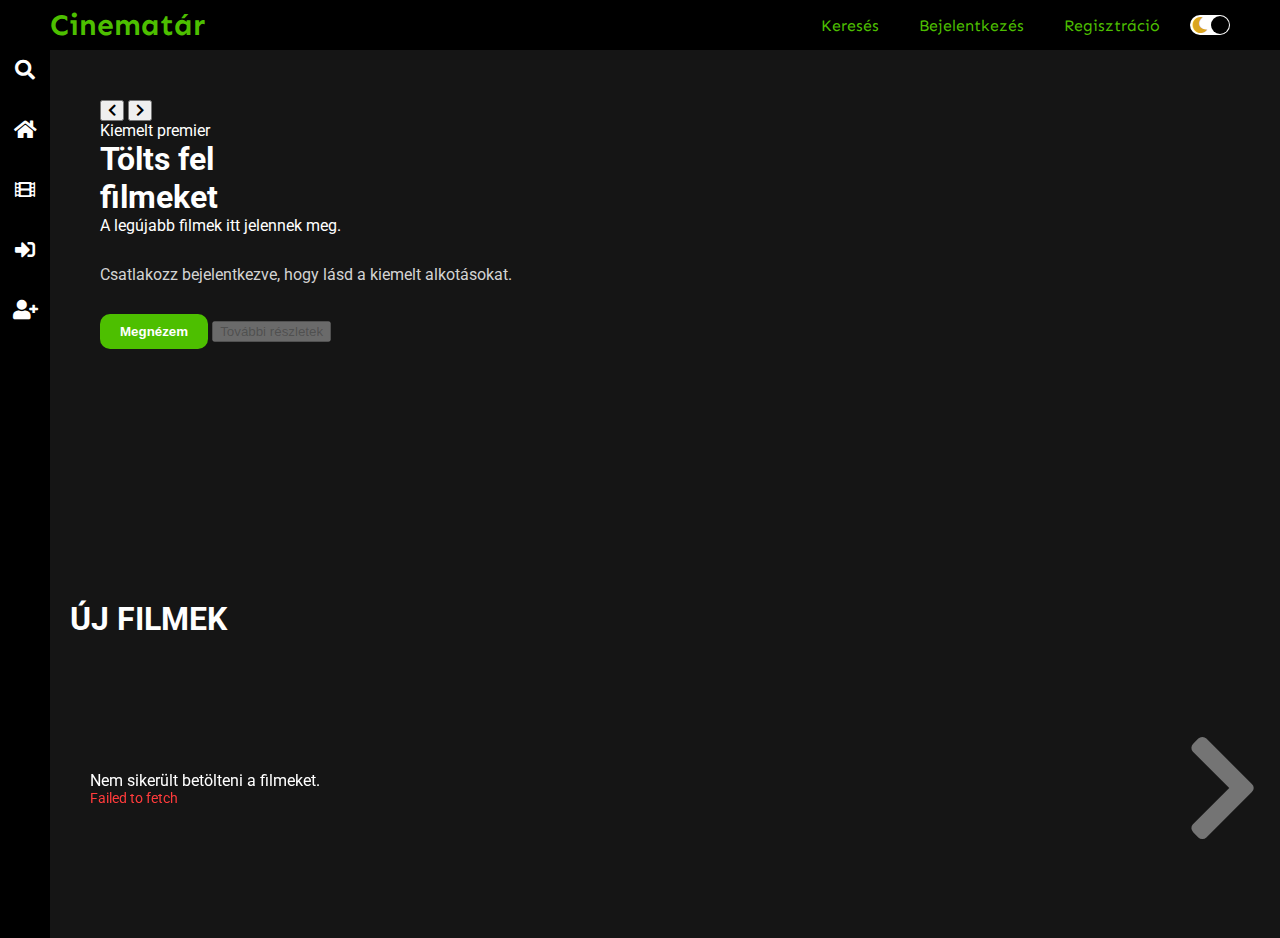
<file: frontend/index.html>
<!doctype html>
<html lang="hu">

<head>
    <meta charset="UTF-8">
    <meta http-equiv="X-UA-Compatible" content="IE=edge">
    <meta name="viewport" content="width=device-width, initial-scale=1.0">
    <link rel="stylesheet" href="style.css">
    <link
        href="https://fonts.googleapis.com/css2?family=Roboto:wght@100;300;400;500;700;900&family=Sen:wght@400;700;800&display=swap"
        rel="stylesheet">
    <link rel="stylesheet" href="https://cdnjs.cloudflare.com/ajax/libs/font-awesome/5.15.2/css/all.min.css">
    <title>Cinematár</title>
</head>

<body>

    <div class="navbar">
        <div class="navbar-container">
            <div class="logo-container">
                <a href="index.html" class="logo-link">
                    <h1 class="logo">Cinematár</h1>
                </a>
            </div>
            
            <div class="menu-container">
                <ul class="menu-list">
                    <!-- Dinamikusan töltődik az app.js-ből -->
                </ul>
            </div>

            <div class="profile-container">
                <a href="profil.html" style="display: none;">
                    <img class="profile-picture" src="img/profil.jpg" alt="Profil">
                </a>
                
                <div class="toggle">
                    <i class="fas fa-moon toggle-icon"></i>
                    <i class="fas fa-sun toggle-icon"></i>
                    <div class="toggle-ball"></div>
                </div>
            </div>
        </div>
    </div>
    <div class="sidebar">
        <!-- Dinamikusan töltődik az app.js-ből -->
    </div>
    
    <div class="container">
        <div class="content-container home-content">
            <div class="featured-content" id="featured-content">
                <div class="featured-overlay"></div>
                <div class="featured-latest" id="featured-latest" aria-live="polite"></div>
                <button class="featured-nav featured-prev" id="featured-prev" aria-label="Előző film">
                    <i class="fas fa-chevron-left"></i>
                </button>
                <button class="featured-nav featured-next" id="featured-next" aria-label="Következő film">
                    <i class="fas fa-chevron-right"></i>
                </button>
                <div class="featured-details">
                    <p class="featured-tag" id="featured-tag">Kiemelt premier</p>
                    <h1 class="featured-title" id="featured-title">Tölts fel filmeket</h1>
                    <div class="featured-meta-row">
                        <span class="featured-meta" id="featured-meta">A legújabb filmek itt jelennek meg.</span>
                        <span class="featured-counter" id="featured-index"></span>
                    </div>
                    <p class="featured-desc" id="featured-desc">Csatlakozz bejelentkezve, hogy lásd a kiemelt alkotásokat.</p>
                    <div class="featured-actions">
                        <button class="featured-button" id="featured-watch-btn" disabled>Megnézem</button>
                        <button class="featured-secondary-button" id="featured-more-btn" disabled>További részletek</button>
                    </div>
                </div>
            </div>
            
            <div class="movie-list-container">
                <h1 class="movie-list-title">ÚJ FILMEK</h1>
                <div class="movie-list-wrapper">
                    <div class="movie-list">
                        <div class="movie-list-item">
                            <img class="movie-list-item-img" src="img/1.jpeg" alt="">
                            <span class="movie-list-item-title">Her</span>
                            <p class="movie-list-item-desc">Leírás</p>
                            <a href="https://www.netflix.com/" target="_blank"><button class="movie-list-item-button">Megnézem</button></a>
                        </div>
                        <div class="movie-list-item">
                            <img class="movie-list-item-img" src="img/2.jpeg" alt="">
                            <span class="movie-list-item-title">Star Wars</span>
                            <p class="movie-list-item-desc">Leírás</p>
                            <a href="https://www.netflix.com/" target="_blank"><button class="movie-list-item-button">Megnézem</button></a>
                        </div>
                        <div class="movie-list-item">
                            <img class="movie-list-item-img" src="img/3.jpg" alt="">
                            <span class="movie-list-item-title">Storm</span>
                            <p class="movie-list-item-desc">Leírás</p>
                            <a href="https://www.netflix.com/" target="_blank"><button class="movie-list-item-button">Megnézem</button></a>
                        </div>
                        <div class="movie-list-item">
                            <img class="movie-list-item-img" src="img/4.jpg" alt="">
                            <span class="movie-list-item-title">1917</span>
                            <p class="movie-list-item-desc">Leírás</p>
                            <a href="https://www.netflix.com/" target="_blank"><button class="movie-list-item-button">Megnézem</button></a>
                        </div>
                        <div class="movie-list-item">
                            <img class="movie-list-item-img" src="img/5.jpg" alt="">
                            <span class="movie-list-item-title">Avengers</span>
                            <p class="movie-list-item-desc">Leírás</p>
                            <a href="https://www.netflix.com/" target="_blank"><button class="movie-list-item-button">Megnézem</button></a>
                        </div>
                        <div class="movie-list-item">
                            <img class="movie-list-item-img" src="img/6.jpg" alt="">
                            <span class="movie-list-item-title">Her</span>
                            <p class="movie-list-item-desc">Leírás</p>
                            <a href="https://www.netflix.com/" target="_blank"><button class="movie-list-item-button">Megnézem</button></a>
                        </div>
                        <div class="movie-list-item">
                            <img class="movie-list-item-img" src="img/7.jpg" alt="">
                            <span class="movie-list-item-title">Film 7</span>
                            <p class="movie-list-item-desc">Leírás</p>
                            <a href="https://www.netflix.com/" target="_blank"><button class="movie-list-item-button">Megnézem</button></a>
                        </div>
                    </div>
                    <i class="fas fa-chevron-right arrow"></i>
                </div>
            </div>
        </div>
    </div>
    
    <script src="config.js"></script>
    <script src="app.js"></script>
    <script src="films.js"></script>
</body>
</html>
</file>
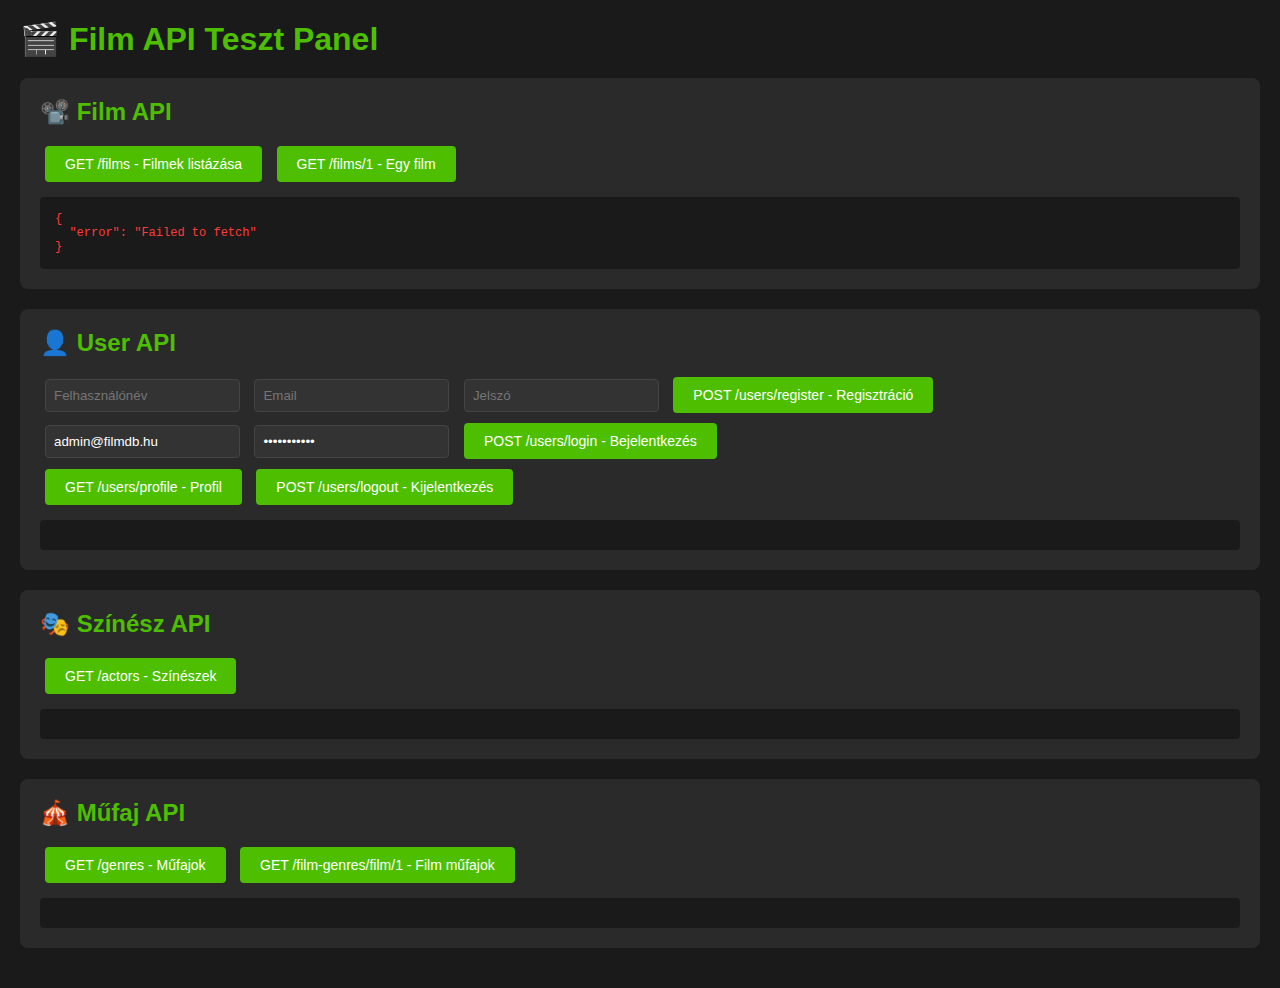
<file: test-api.html>
<!DOCTYPE html>
<html lang="hu">
<head>
    <meta charset="UTF-8">
    <meta name="viewport" content="width=device-width, initial-scale=1.0">
    <title>API Teszt</title>
    <style>
        * { margin: 0; padding: 0; box-sizing: border-box; }
        body { 
            font-family: Arial, sans-serif; 
            padding: 20px;
            background: #1a1a1a;
            color: #fff;
        }
        h1 { 
            margin-bottom: 20px; 
            color: #4dbf00;
        }
        .test-section {
            background: #2a2a2a;
            padding: 20px;
            margin-bottom: 20px;
            border-radius: 8px;
        }
        .test-section h2 {
            color: #4dbf00;
            margin-bottom: 15px;
        }
        button {
            background: #4dbf00;
            color: #fff;
            border: none;
            padding: 10px 20px;
            margin: 5px;
            cursor: pointer;
            border-radius: 4px;
            font-size: 14px;
        }
        button:hover {
            background: #3d9600;
        }
        .result {
            background: #1a1a1a;
            padding: 15px;
            margin-top: 10px;
            border-radius: 4px;
            white-space: pre-wrap;
            font-family: monospace;
            font-size: 12px;
            max-height: 400px;
            overflow-y: auto;
        }
        .success { color: #4dbf00; }
        .error { color: #ff3b3b; }
        input {
            padding: 8px;
            margin: 5px;
            border: 1px solid #444;
            background: #333;
            color: #fff;
            border-radius: 4px;
        }
    </style>
</head>
<body>
    <h1>🎬 Film API Teszt Panel</h1>

    <!-- Film API -->
    <div class="test-section">
        <h2>📽️ Film API</h2>
        <button onclick="testGetFilms()">GET /films - Filmek listázása</button>
        <button onclick="testGetFilm(1)">GET /films/1 - Egy film</button>
        <div id="film-result" class="result"></div>
    </div>

    <!-- User API -->
    <div class="test-section">
        <h2>👤 User API</h2>
        <div>
            <input type="text" id="reg-username" placeholder="Felhasználónév">
            <input type="email" id="reg-email" placeholder="Email">
            <input type="password" id="reg-password" placeholder="Jelszó">
            <button onclick="testRegister()">POST /users/register - Regisztráció</button>
        </div>
        <div>
            <input type="email" id="login-email" placeholder="Email" value="admin@filmdb.hu">
            <input type="password" id="login-password" placeholder="Jelszó" value="password123">
            <button onclick="testLogin()">POST /users/login - Bejelentkezés</button>
        </div>
        <button onclick="testGetProfile()">GET /users/profile - Profil</button>
        <button onclick="testLogout()">POST /users/logout - Kijelentkezés</button>
        <div id="user-result" class="result"></div>
    </div>

    <!-- Színész API -->
    <div class="test-section">
        <h2>🎭 Színész API</h2>
        <button onclick="testGetActors()">GET /actors - Színészek</button>
        <div id="actor-result" class="result"></div>
    </div>

    <!-- Műfaj API -->
    <div class="test-section">
        <h2>🎪 Műfaj API</h2>
        <button onclick="testGetGenres()">GET /genres - Műfajok</button>
        <button onclick="testGetFilmGenres(1)">GET /film-genres/film/1 - Film műfajok</button>
        <div id="genre-result" class="result"></div>
    </div>

    <script>
        const API_BASE = 'http://localhost/php/PHP%20projekt/Szerveroldali-programozas-projekt/public';

        function display(elementId, data, isError = false) {
            const element = document.getElementById(elementId);
            const className = isError ? 'error' : 'success';
            element.innerHTML = `<span class="${className}">${JSON.stringify(data, null, 2)}</span>`;
        }

        async function testGetFilms() {
            try {
                const response = await fetch(`${API_BASE}/films`);
                const data = await response.json();
                display('film-result', data);
            } catch (error) {
                display('film-result', { error: error.message }, true);
            }
        }

        async function testGetFilm(id) {
            try {
                const response = await fetch(`${API_BASE}/films/${id}`);
                const data = await response.json();
                display('film-result', data);
            } catch (error) {
                display('film-result', { error: error.message }, true);
            }
        }

        async function testRegister() {
            const username = document.getElementById('reg-username').value;
            const email = document.getElementById('reg-email').value;
            const password = document.getElementById('reg-password').value;

            try {
                const response = await fetch(`${API_BASE}/users/register`, {
                    method: 'POST',
                    headers: { 'Content-Type': 'application/json' },
                    credentials: 'include',
                    body: JSON.stringify({
                        felhasznalonev: username,
                        email: email,
                        jelszo: password
                    })
                });
                const data = await response.json();
                display('user-result', data, !response.ok);
            } catch (error) {
                display('user-result', { error: error.message }, true);
            }
        }

        async function testLogin() {
            const email = document.getElementById('login-email').value;
            const password = document.getElementById('login-password').value;

            try {
                const response = await fetch(`${API_BASE}/users/login`, {
                    method: 'POST',
                    headers: { 'Content-Type': 'application/json' },
                    credentials: 'include',
                    body: JSON.stringify({
                        email: email,
                        jelszo: password
                    })
                });
                const data = await response.json();
                display('user-result', data, !response.ok);
            } catch (error) {
                display('user-result', { error: error.message }, true);
            }
        }

        async function testGetProfile() {
            try {
                const response = await fetch(`${API_BASE}/users/profile`, {
                    credentials: 'include'
                });
                const data = await response.json();
                display('user-result', data, !response.ok);
            } catch (error) {
                display('user-result', { error: error.message }, true);
            }
        }

        async function testLogout() {
            try {
                const response = await fetch(`${API_BASE}/users/logout`, {
                    method: 'POST',
                    credentials: 'include'
                });
                const data = await response.json();
                display('user-result', data, !response.ok);
            } catch (error) {
                display('user-result', { error: error.message }, true);
            }
        }

        async function testGetActors() {
            try {
                const response = await fetch(`${API_BASE}/actors`);
                const data = await response.json();
                display('actor-result', data);
            } catch (error) {
                display('actor-result', { error: error.message }, true);
            }
        }

        async function testGetGenres() {
            try {
                const response = await fetch(`${API_BASE}/genres`);
                const data = await response.json();
                display('genre-result', data);
            } catch (error) {
                display('genre-result', { error: error.message }, true);
            }
        }

        async function testGetFilmGenres(filmId) {
            try {
                const response = await fetch(`${API_BASE}/film-genres/film/${filmId}`);
                const data = await response.json();
                display('genre-result', data);
            } catch (error) {
                display('genre-result', { error: error.message }, true);
            }
        }

        // Auto-teszt filmek betöltése
        window.onload = () => {
            testGetFilms();
        };
    </script>
</body>
</html>
</file>
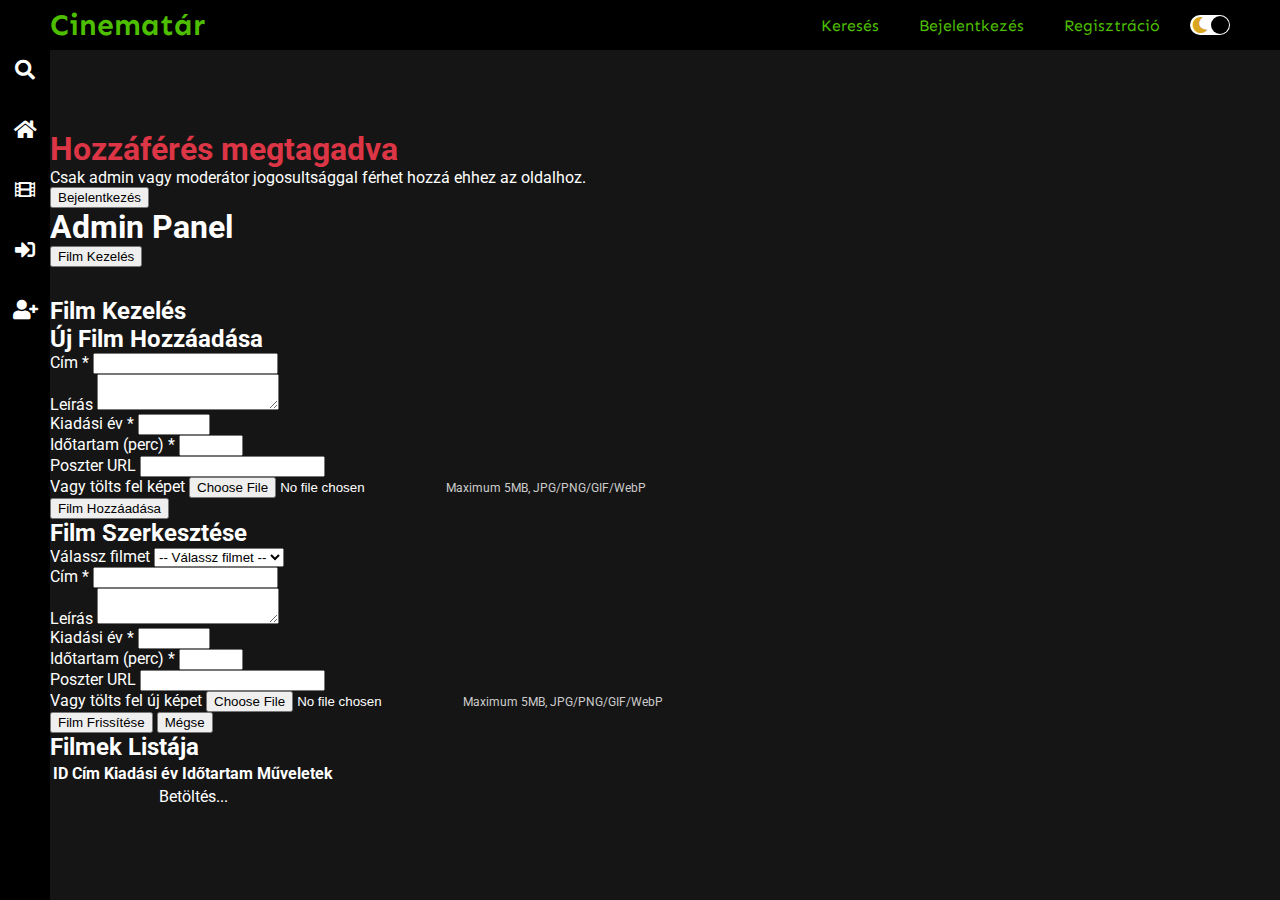
<file: frontend/admin.html>
<!doctype html>
<html lang="hu">

<head>
    <meta charset="utf-8">
    <title>Cinematár - Admin</title>
    <link href="https://fonts.googleapis.com/css2?family=Roboto:wght@100;300;400;500;700;900&family=Sen:wght@400;700;800&display=swap" rel="stylesheet">
    <link rel="stylesheet" href="https://cdnjs.cloudflare.com/ajax/libs/font-awesome/5.15.2/css/all.min.css">
    <link rel="stylesheet" href="style.css">
</head>

<body>
    <div class="navbar">
        <div class="navbar-container">
            <div class="logo-container">
                <a href="index.html" class="logo-link">
                    <h1 class="logo">Cinematár</h1>
                </a>
            </div>
            
            <div class="menu-container">
                <ul class="menu-list">
                    <!-- Dinamikusan töltődik az app.js-ből -->
                </ul>
            </div>
            
            <div class="profile-container">
                <a href="profil.html" style="display: none;">
                    <img class="profile-picture" src="img/profil.jpg" alt="Profil">
                </a>
                <div class="toggle">
                    <i class="fas fa-moon toggle-icon"></i>
                    <i class="fas fa-sun toggle-icon"></i>
                    <div class="toggle-ball"></div>
                </div>
            </div>
        </div>
    </div>

    <div class="container">
        <div class="sidebar">
            <!-- Dinamikusan töltődik az app.js-ből -->
        </div>
        <div class="content-container" style="padding-top: 80px;">
            
            <!-- Hozzáférés megtagadva üzenet -->
            <div id="access-denied" class="access-denied hidden">
                <h1 style="color: #dc3545;">Hozzáférés megtagadva</h1>
                <p>Csak admin vagy moderátor jogosultsággal férhet hozzá ehhez az oldalhoz.</p>
                <a href="bejelentkezes.html"><button class="btn btn-primary">Bejelentkezés</button></a>
            </div>

            <!-- Admin tartalom -->
            <div id="admin-content" class="admin-container hidden">
                <h1 style="color: var(--primary);">Admin Panel</h1>
                
                <!-- Fül váltó -->
                <div class="tab-container" style="margin-bottom: 30px;">
                    <button class="tab-button active" onclick="switchTab(event, 'films')">Film Kezelés</button>
                    <button class="tab-button" id="users-tab" onclick="switchTab(event, 'users')" style="display: none;">Felhasználó Kezelés</button>
                </div>
                
                <!-- Film Kezelés Szekció -->
                <div id="films-section" class="tab-section">
                <h2 style="color: var(--primary);">Film Kezelés</h2>

                <!-- Új film hozzáadása -->
                <div class="admin-section">
                    <h2>Új Film Hozzáadása</h2>
                    <div id="add-status" class="status-message"></div>
                    
                    <form id="add-film-form">
                        <div class="form-group">
                            <label>Cím *</label>
                            <input type="text" id="add-cim" required>
                        </div>
                        <div class="form-group">
                            <label>Leírás</label>
                            <textarea id="add-leiras"></textarea>
                        </div>
                        <div class="form-group">
                            <label>Kiadási év *</label>
                            <input type="number" id="add-kiadasi-ev" min="1888" max="2030" required>
                        </div>
                        <div class="form-group">
                            <label>Időtartam (perc) *</label>
                            <input type="number" id="add-idotartam" min="1" max="999" required>
                        </div>
                        <div class="form-group">
                            <label>Poszter URL</label>
                            <input type="url" id="add-poszter-url">
                        </div>
                        <div class="form-group">
                            <label>Vagy tölts fel képet</label>
                            <input type="file" id="add-poszter-file">
                            <small style="color: #ccc; font-size: 12px;">Maximum 5MB, JPG/PNG/GIF/WebP</small>
                        </div>
                        <button type="submit" class="btn btn-primary">Film Hozzáadása</button>
                    </form>
                </div>

                <!-- Film szerkesztése -->
                <div class="admin-section">
                    <h2>Film Szerkesztése</h2>
                    <div id="edit-status" class="status-message"></div>
                    
                    <div class="form-group">
                        <label>Válassz filmet</label>
                        <select id="edit-film-select">
                            <option value="">-- Válassz filmet --</option>
                        </select>
                    </div>

                    <form id="edit-film-form" class="hidden">
                        <input type="hidden" id="edit-film-id">
                        <div class="form-group">
                            <label>Cím *</label>
                            <input type="text" id="edit-cim" required>
                        </div>
                        <div class="form-group">
                            <label>Leírás</label>
                            <textarea id="edit-leiras"></textarea>
                        </div>
                        <div class="form-group">
                            <label>Kiadási év *</label>
                            <input type="number" id="edit-kiadasi-ev" min="1888" max="2030" required>
                        </div>
                        <div class="form-group">
                            <label>Időtartam (perc) *</label>
                            <input type="number" id="edit-idotartam" min="1" max="999" required>
                        </div>
                        <div class="form-group">
                            <label>Poszter URL</label>
                            <input type="url" id="edit-poszter-url">
                        </div>
                        <div class="form-group">
                            <label>Vagy tölts fel új képet</label>
                            <input type="file" id="edit-poszter-file">
                            <small style="color: #ccc; font-size: 12px;">Maximum 5MB, JPG/PNG/GIF/WebP</small>
                        </div>
                        <button type="submit" class="btn btn-primary">Film Frissítése</button>
                        <button type="button" class="btn btn-secondary" onclick="cancelEdit()">Mégse</button>
                    </form>
                </div>

                <!-- Filmek listája -->
                <div class="admin-section">
                    <h2>Filmek Listája</h2>
                    <div id="list-status" class="status-message"></div>
                    
                    <table class="films-table">
                        <thead>
                            <tr>
                                <th>ID</th>
                                <th>Cím</th>
                                <th>Kiadási év</th>
                                <th>Időtartam</th>
                                <th>Műveletek</th>
                            </tr>
                        </thead>
                        <tbody id="films-list">
                            <tr>
                                <td colspan="5" style="text-align: center;">Betöltés...</td>
                            </tr>
                        </tbody>
                    </table>
                </div>
                </div>
                
                <!-- Felhasználó Kezelés Szekció (csak admin) -->
                <div id="users-section" class="tab-section" style="display: none;">
                    <h2 style="color: var(--primary);">Felhasználó Kezelés</h2>
                    <div id="users-status" class="status-message"></div>
                    
                    <table class="films-table">
                        <thead>
                            <tr>
                                <th>ID</th>
                                <th>Felhasználónév</th>
                                <th>Email</th>
                                <th>Szerepkör</th>
                                <th>Regisztráció</th>
                                <th>Műveletek</th>
                            </tr>
                        </thead>
                        <tbody id="users-list">
                            <tr>
                                <td colspan="6" style="text-align: center;">Betöltés...</td>
                            </tr>
                        </tbody>
                    </table>
                </div>

            </div>
        </div>
    </div>
    
    <script src="config.js"></script>
    <script src="app.js"></script>
    <script src="admin.js"></script>
</body>
</html>
</file>
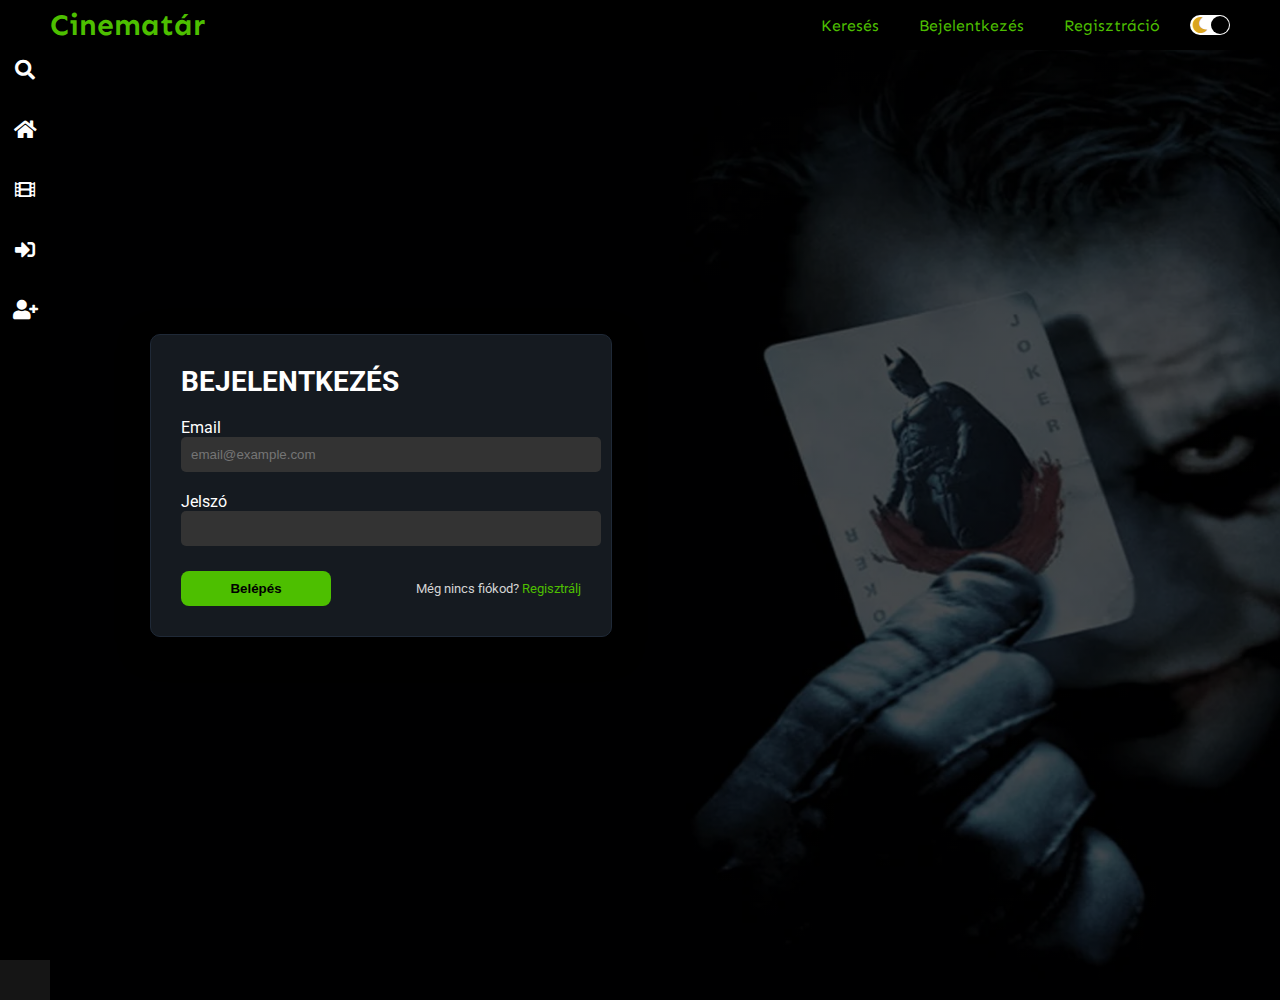
<file: frontend/bejelentkezes.html>
<!doctype html>
<html lang="hu">

<head>
    <meta charset="utf-8">
    <title>Cinematár - Bejelentkezés</title>
    <link href="https://fonts.googleapis.com/css2?family=Roboto:wght@100;300;400;500;700;900&family=Sen:wght@400;700;800&display=swap" rel="stylesheet">
    <link rel="stylesheet" href="https://cdnjs.cloudflare.com/ajax/libs/font-awesome/5.15.2/css/all.min.css">
    <link rel="stylesheet" href="style.css">
    
    <style>
        html, body {
            overflow-y: hidden; 
        }
    </style>
</head>

<body>
    <div class="navbar">
        <div class="navbar-container">
            <div class="logo-container">
    <a href="index.html" class="logo-link">
        <h1 class="logo">Cinematár</h1>
    </a>
</div>
            
            <div class="menu-container">
                <ul class="menu-list">
                    <li class="menu-list-item"><a href="kereses.html">Keresés</a></li>
                    <li class="menu-list-item active"><a href="bejelentkezes.html">Bejelentkezés</a></li>
                    <li class="menu-list-item"><a href="regisztracio.html">Regisztráció</a></li>
                </ul>
            </div>
            
            <div class="profile-container">
                <a href="profil.html">
                    <img class="profile-picture" src="img/profil.jpg" alt="Profil">
                </a>
                <div class="toggle">
                    <i class="fas fa-moon toggle-icon"></i>
                    <i class="fas fa-sun toggle-icon"></i>
                    <div class="toggle-ball"></div>
                </div>
            </div>
        </div>
    </div>

    <div class="container">
        <div class="sidebar">
            <a href="kereses.html"><i class="left-menu-icon fas fa-search"></i></a>
            <a href="index.html"><i class="left-menu-icon fas fa-home"></i></a>
            <a href="profil.html"><i class="left-menu-icon fas fa-user"></i></a>
            <a href="bejelentkezes.html"><i class="left-menu-icon fas fa-key"></i></a>
        </div>

        <div class="content-container" style="
    display: flex; 
    justify-content: flex-start; /* JAVÍTVA: BALRA IGAZÍTÁS */
    align-items: center; 
    padding: 50px 20px;
    padding-left: 100px; /* EXTRA HELY A HÁTTÉRKÉP LÁTHATÓSÁGÁÉRT */
    
    /* Háttérkép beállítások változatlanok */
    background: linear-gradient(rgba(0, 0, 0, 0.7), rgba(0, 0, 0, 0.7)), url('img/hatterkep.jpg');
    background-size: cover;
    background-position: center;
    min-height: calc(100vh - 50px);
">
            <div class="auth-box" style="
            /* Áttetsző SÖTÉT háttér a formra */
            background-color: rgba(22, 27, 34, 0.95); 
            padding: 30px; 
            border-radius: 10px; 
            max-width: 400px;
            width: 100%;
            border: 1px solid #1f2937;
            box-shadow: 0 10px 30px rgba(0,0,0,0.5);
    
            /* ÚJ: FELFELÉ TOLÁS */
            margin-top: -80px; 
">
                <h1 class="movie-list-title" style="margin-bottom: 20px; font-size: 28px;">BEJELENTKEZÉS</h1>
                
                <p id="status" class="status"></p>
                <form id="login-form">
                    <label style="color: white; display: block; margin-bottom: 5px;">Email
                      <input type="email" name="email" placeholder="email@example.com" required 
                        style="padding: 10px; width: 100%; background-color: #333; color: white; border: none; border-radius: 5px; margin-bottom: 15px;"
                      >
                    </label>
                    <label style="color: white; display: block; margin-bottom: 5px;">Jelszó
                      <input type="password" name="password" required minlength="6"
                        style="padding: 10px; width: 100%; background-color: #333; color: white; border: none; border-radius: 5px; margin-bottom: 20px;"
                      >
                    </label>
                    
                    <div style="display:flex;justify-content:space-between;align-items:center;">
                        <button type="submit" class="featured-button" style="width: 150px; background-color: #4dbf00; color: black; font-weight: bold; border: none; border-radius: 8px; padding: 10px;">Belépés</button>
                        <small style="color: lightgray;">
                            Még nincs fiókod? <a href="regisztracio.html" style="color: #4dbf00; text-decoration: none;">Regisztrálj</a>
                        </small>
                    </div>
                </form>
            </div>
        </div>
    </div>
    
    <script src="app.js"></script>
    <script src="login.js"></script>
</body>
</html>
</file>
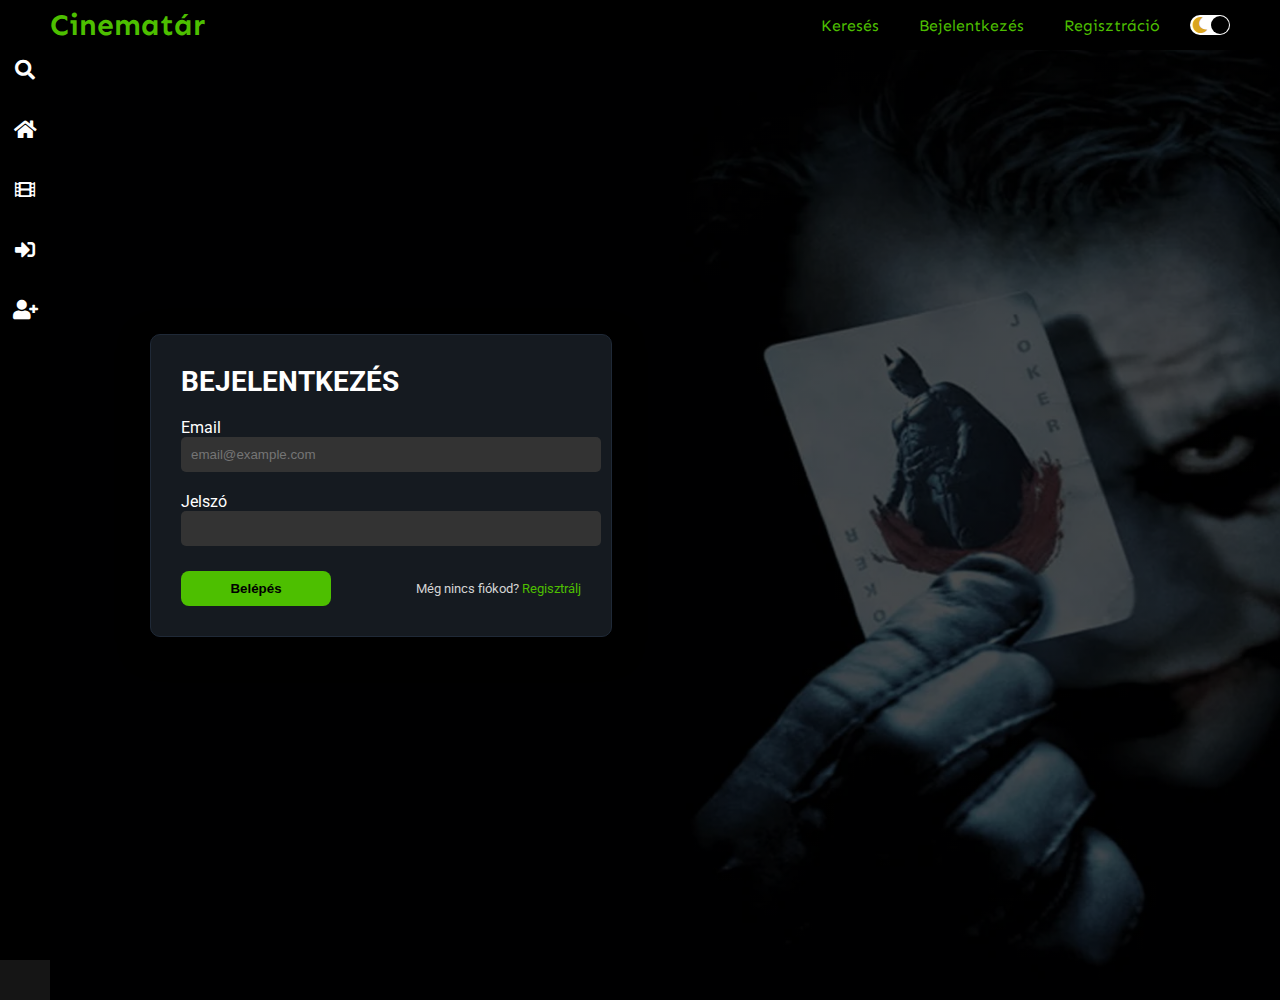
<file: frontend/filmek.html>
<!doctype html>
<html lang="hu">

<head>
    <meta charset="utf-8">
    <title>Cinematár - Filmek</title>
    <link href="https://fonts.googleapis.com/css2?family=Roboto:wght@100;300;400;500;700;900&family=Sen:wght@400;700;800&display=swap" rel="stylesheet">
    <link rel="stylesheet" href="https://cdnjs.cloudflare.com/ajax/libs/font-awesome/5.15.2/css/all.min.css">
    <link rel="stylesheet" href="style.css">
</head>

<body>
    <div class="navbar">
        <div class="navbar-container">
            <div class="logo-container">
                <a href="index.html" class="logo-link">
                    <h1 class="logo">Cinematár</h1>
                </a>
            </div>
            
            <div class="menu-container">
                <ul class="menu-list">
                    <!-- Dinamikusan töltődik az app.js-ből -->
                </ul>
            </div>

            <div class="profile-container">
                <a href="profil.html" style="display: none;">
                    <img class="profile-picture" src="img/profil.jpg" alt="Profil">
                </a>
                <div class="toggle">
                    <i class="fas fa-moon toggle-icon"></i>
                    <i class="fas fa-sun toggle-icon"></i>
                    <div class="toggle-ball"></div>
                </div>
            </div>
        </div>
    </div>

    <div class="container">
        <div class="sidebar">
            <!-- Dinamikusan töltődik az app.js-ből -->
        </div>

        <div class="content-container" style="min-height: calc(100vh - 50px); padding: 40px 20px; background-color: #0f0f0f;">
            <div class="movie-list-container">
                <h1 class="movie-list-title">Összes film</h1>
                <p id="films-status" class="status" style="margin: 10px 0 20px 0;"></p>
                <section id="film-grid" class="card-grid" style="display: grid; grid-template-columns: repeat(auto-fill, minmax(220px, 1fr)); gap: 20px;"></section>
            </div>
        </div>
    </div>

    <script src="config.js"></script>
    <script src="app.js"></script>
    <script src="filmlista.js"></script>
</body>
</html>
</file>
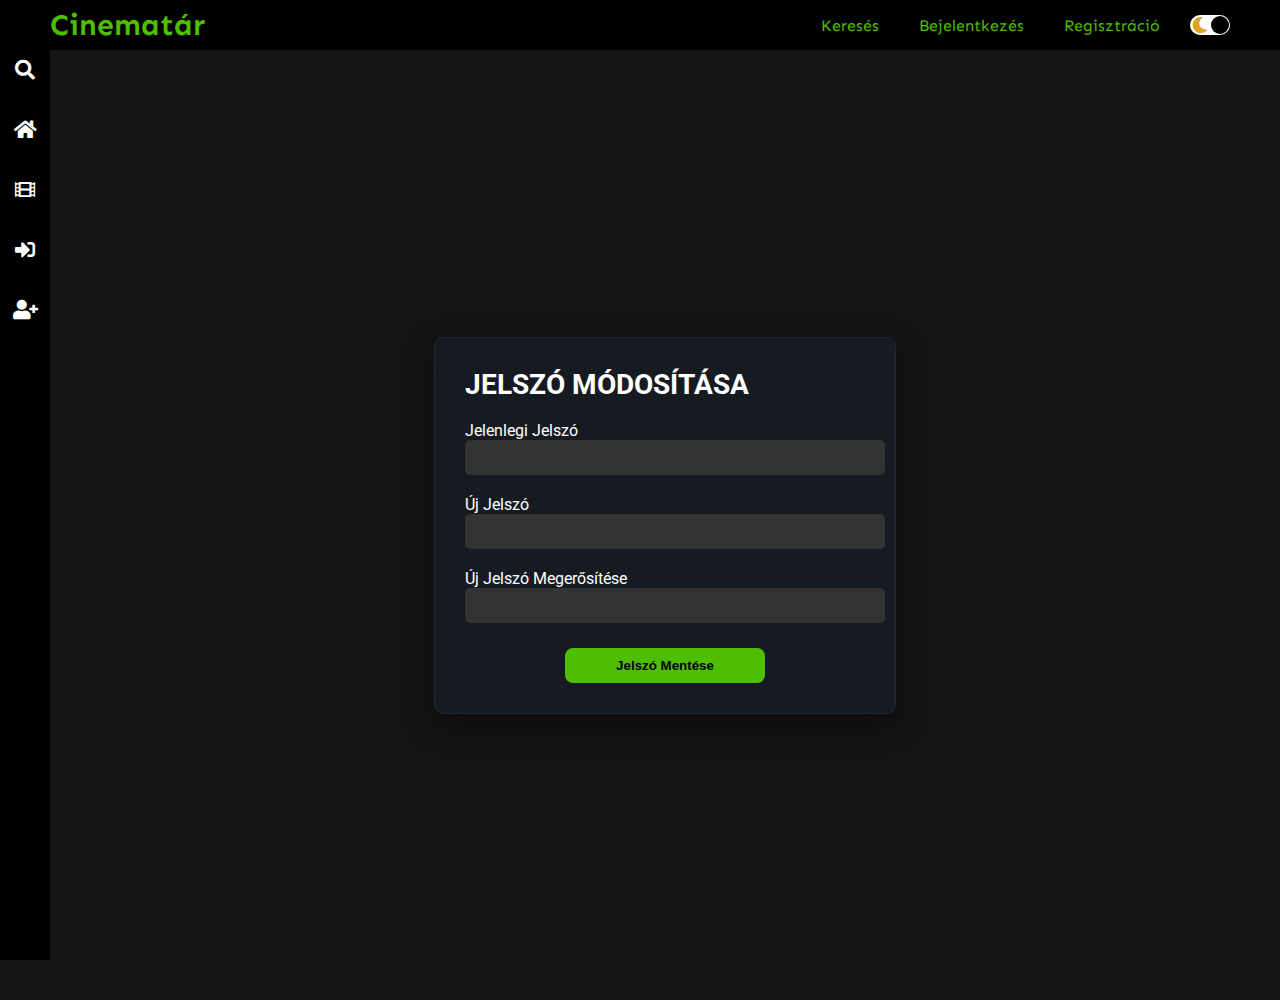
<file: frontend/jelszo_modositas.html>
<!doctype html>
<html lang="hu">

<head>
    <meta charset="utf-8">
    <title>Cinematár - Jelszó Módosítása</title>
    <link href="https://fonts.googleapis.com/css2?family=Roboto:wght@100;300;400;500;700;900&family=Sen:wght@400;700;800&display=swap" rel="stylesheet">
    <link rel="stylesheet" href="https://cdnjs.cloudflare.com/ajax/libs/font-awesome/5.15.2/css/all.min.css">
    <link rel="stylesheet" href="style.css">
    
</head>

<body>
    <div class="navbar">
        <div class="navbar-container">
            <div class="logo-container">
    <a href="index.html" class="logo-link">
        <h1 class="logo">Cinematár</h1>
    </a>
</div>
            
            <div class="menu-container">
                <ul class="menu-list">
                    <!-- Dinamikusan töltődik az app.js-ből -->
                </ul>
            </div>
            
            <div class="profile-container">
                <a href="profil.html" style="display: none;">
                    <img class="profile-picture" src="img/profil.jpg" alt="Profil">
                </a>
                <div class="toggle">
                    <i class="fas fa-moon toggle-icon"></i>
                    <i class="fas fa-sun toggle-icon"></i>
                    <div class="toggle-ball"></div>
                </div>
            </div>
        </div>
    </div>

    <div class="container">
        <div class="sidebar">
            <!-- Dinamikusan töltődik az app.js-ből -->
        </div>

        <div class="content-container" style="
            display: flex; 
            justify-content: center;
            align-items: center; 
            padding: 50px 20px;
            /* Egyszerű sötét háttér a konzisztencia érdekében */
            background-color: #151515;
            min-height: calc(100vh - 50px);
        ">
            <div class="auth-box" style="
                background-color: rgba(22, 27, 34, 0.95); 
                padding: 30px; 
                border-radius: 10px; 
                max-width: 400px;
                width: 100%;
                border: 1px solid #1f2937;
                box-shadow: 0 10px 30px rgba(0,0,0,0.5);
            ">
                <h1 class="movie-list-title" style="margin-bottom: 20px; font-size: 28px;">JELSZÓ MÓDOSÍTÁSA</h1>
                
                <p id="status" class="status"></p>
                <form id="password-form">
                    <label style="color: white; display: block; margin-bottom: 5px;">Jelenlegi Jelszó
                      <input type="password" name="regi_jelszo" required 
                        style="padding: 10px; width: 100%; background-color: #333; color: white; border: none; border-radius: 5px; margin-bottom: 15px;"
                      >
                    </label>
                    <label style="color: white; display: block; margin-bottom: 5px;">Új Jelszó
                      <input type="password" name="uj_jelszo" required minlength="6"
                        style="padding: 10px; width: 100%; background-color: #333; color: white; border: none; border-radius: 5px; margin-bottom: 15px;"
                      >
                    </label>
                    <label style="color: white; display: block; margin-bottom: 5px;">Új Jelszó Megerősítése
                      <input type="password" name="uj_jelszo_confirm" required minlength="6"
                        style="padding: 10px; width: 100%; background-color: #333; color: white; border: none; border-radius: 5px; margin-bottom: 20px;"
                      >
                    </label>
                    
                    <div style="display:flex;justify-content:center;align-items:center;">
                        <button type="submit" class="featured-button" 
                            style="
                                width: 200px; 
                                background-color: #4dbf00; 
                                color: black; 
                                font-weight: bold; 
                                border: none; 
                                border-radius: 8px; 
                                padding: 10px;
                                
                                /* JAVÍTVA: HOVER ÉS KURZOR BEÁLLÍTÁSA */
                                cursor: pointer; 
                                transition: opacity 0.2s ease;
                            "
                            onmouseover="this.style.opacity='0.8';"
                            onmouseout="this.style.opacity='1';"
                        >
                            Jelszó Mentése
                        </button>
                    </div>
                </form>
            </div>
        </div>
    </div>
    
    <script src="config.js"></script>
    <script src="app.js"></script>
    <script src="password-change.js"></script>
</body>
</html>
</file>
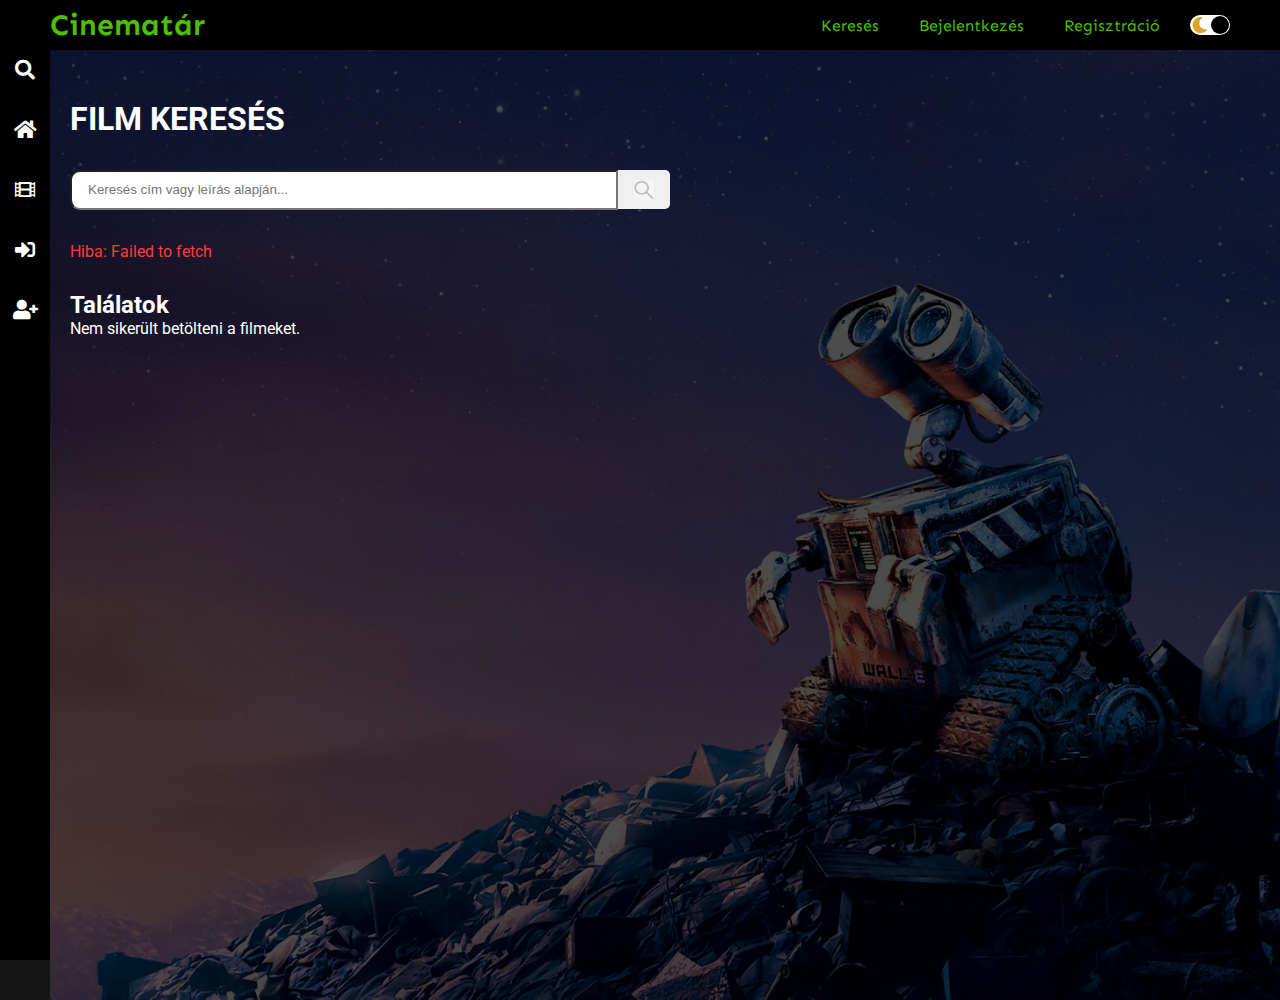
<file: frontend/kereses.html>
<!doctype html>
<html lang="hu">

<head>
    <meta charset="utf-8">
    <title>Cinematár - Keresés</title>
    <link
        href="https://fonts.googleapis.com/css2?family=Roboto:wght@100;300;400;500;700;900&family=Sen:wght@400;700;800&display=swap"
        rel="stylesheet">
    <link rel="stylesheet" href="https://cdnjs.cloudflare.com/ajax/libs/font-awesome/5.15.2/css/all.min.css">
    <link rel="stylesheet" href="style.css">

    <style>
        html,
        body {
            overflow-y: hidden;
        }
    </style>
</head>

<body>
    <div class="navbar">
        <div class="navbar-container">
            <div class="logo-container">
                <a href="index.html" class="logo-link">
                    <h1 class="logo">Cinematár</h1>
                </a>
            </div>

            <div class="menu-container">
                <ul class="menu-list">
                    <!-- Dinamikusan töltődik az app.js-ből -->
                </ul>
            </div>

            <div class="profile-container">
                <a href="profil.html">
                    <img class="profile-picture" src="img/profil.jpg" alt="Profil">
                </a>
                <div class="toggle">
                    <i class="fas fa-moon toggle-icon"></i>
                    <i class="fas fa-sun toggle-icon"></i>
                    <div class="toggle-ball"></div>
                </div>
            </div>
        </div>
    </div>

    <div class="container">
        <div class="sidebar">
            <a href="kereses.html"><i class="left-menu-icon fas fa-search"></i></a>
            <a href="index.html"><i class="left-menu-icon fas fa-home"></i></a>
            <a href="profil.html"><i class="left-menu-icon fas fa-user"></i></a>
            <a href="bejelentkezes.html"><i class="left-menu-icon fas fa-key"></i></a>
        </div>

        <div class="content-container" style="
            background: linear-gradient(rgba(0, 0, 0, 0.7), rgba(0, 0, 0, 0.7)), url('img/kereses_hatterkep.jpg');
            background-size: cover;
            background-position: center;
            min-height: calc(100vh - 50px);
            padding-top: 50px;
            padding-bottom: 50px;
        ">
            <div class="movie-list-container">
                <h1 class="movie-list-title" style="margin-top: 0;">FILM KERESÉS</h1>

                <div class="search-input-group"
                    style="display: flex; align-items: center; width: 100%; max-width: 600px; margin: 2rem 0;">
                    <input id="search" type="search" placeholder="Keresés cím vagy leírás alapján..."
                        class="search-input" style="flex-grow: 1; padding: 0.65rem 1rem; border-radius: 10px 0 0 10px;">
                    <button id="search-button" type="submit" class="search-btn" style="
                        border: none;
                        padding: 0.6rem 1.0rem;
                        border-radius: 0 5px 5px 0;
                        height: 100%;
                        display: flex;
                        align-items: center;
                        cursor: pointer; 
                    ">
                        <img src="img/search_icon.jpg" alt="Keresés" class="search-icon"
                            style="width: 20px; height: 20px;">
                    </button>
                </div>

                <div id="status" class="status" style="margin-bottom: 1rem; color: #4dbf00;"></div>

                <h2 class="movie-list-title" style="font-size: 24px; margin-top: 30px;">Találatok</h2>
                <section id="films" class="card-grid"></section>
            </div>
        </div>
    </div>

    <script src="config.js"></script>
    <script src="app.js"></script>
    <script src="search.js"></script>
</body>

</html>
</file>
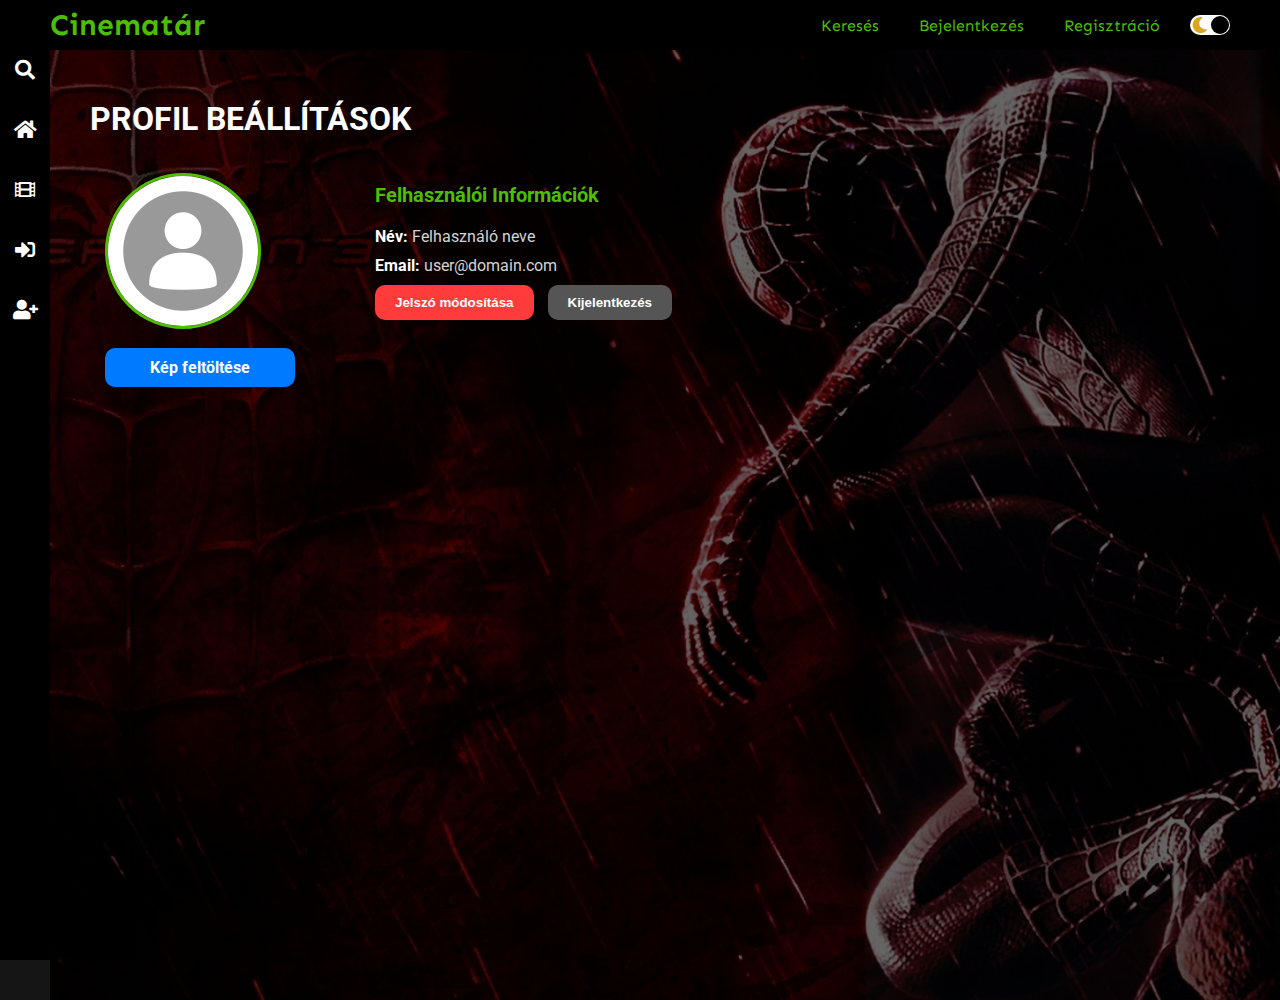
<file: frontend/profil.html>
<!doctype html>
<html lang="hu">

<head>
    <meta charset="utf-8">
    <title>Cinematár - Profil</title>
    <link href="https://fonts.googleapis.com/css2?family=Roboto:wght@100;300;400;500;700;900&family=Sen:wght@400;700;800&display=swap" rel="stylesheet">
    <link rel="stylesheet" href="https://cdnjs.cloudflare.com/ajax/libs/font-awesome/5.15.2/css/all.min.css">
    <link rel="stylesheet" href="style.css">
    
    <style>
        html, body {
            overflow-y: hidden; 
        }
    </style>
</head>

<body>
    <div class="navbar">
        <div class="navbar-container">
            <div class="logo-container">
                <a href="index.html" class="logo-link">
                    <h1 class="logo">Cinematár</h1>
                </a>
            </div>
            
            <div class="menu-container">
                <ul class="menu-list">
                    <li class="menu-list-item"><a href="kereses.html">Keresés</a></li>
                    <li class="menu-list-item"><a href="bejelentkezes.html">Bejelentkezés</a></li>
                    <li class="menu-list-item"><a href="regisztracio.html">Regisztráció</a></li>
                </ul>
            </div>
            
            <div class="profile-container">
                <a href="profil.html">
                    <img class="profile-picture" src="img/profil.jpg" alt="Profil">
                </a>
                <div class="toggle">
                    <i class="fas fa-moon toggle-icon"></i>
                    <i class="fas fa-sun toggle-icon"></i>
                    <div class="toggle-ball"></div>
                </div>
            </div>
        </div>
    </div>

    <div class="container">
        <div class="sidebar">
            <a href="kereses.html"><i class="left-menu-icon fas fa-search"></i></a>
            <a href="index.html"><i class="left-menu-icon fas fa-home"></i></a>
            <a href="profil.html"><i class="left-menu-icon fas fa-user"></i></a>
            <a href="bejelentkezes.html"><i class="left-menu-icon fas fa-key"></i></a>
            <i class="left-menu-icon fas fa-bookmark"></i>
        </div>

        <div class="content-container" style="
            padding-top: 50px; 
            padding-bottom: 50px; 
            min-height: calc(100vh - 50px);
            /* HÁTTÉRKÉP ÉS SÖTÉT FEDŐRÉTEG */
            background: linear-gradient(rgba(0, 0, 0, 0.6), rgba(0, 0, 0, 0.6)), url('img/profil_hatterkep.jpg');
            background-size: cover;
            background-position: center;
        ">
            <div class="movie-list-container">
                <h1 class="movie-list-title" style="margin-left: 20px;">PROFIL BEÁLLÍTÁSOK</h1>
                
                <div class="profile-details" style="padding: 20px; display: flex; flex-wrap: wrap; gap: 40px; align-items: flex-start;">
                    
                    <div style="padding: 15px; background-color: var(--card); border-radius: 10px;">
                        <img class="profile-picture" src="img/profil.jpg" alt="Profilkép" style="width: 150px; height: 150px; border-radius: 50%; object-fit: cover; margin-bottom: 15px; border: 3px solid #4dbf00;">
                        
                        <input type="file" id="file-upload" accept="image/*" style="display: none;">
                        <label for="file-upload" 
                            class="featured-button" 
                            style="
                                display: block; 
                                width: 150px; 
                                background-color: #007AFF; 
                                text-align: center; 
                                padding: 10px 20px; 
                                border-radius: 10px; 
                                color: white; 
                                font-weight: bold; 
                                cursor: pointer;
                            ">
                            Kép feltöltése
                        </label>
                    </div>

                    <div style="flex-grow: 1; max-width: 600px; background-color: var(--card); padding: 25px; border-radius: 10px;">
                        <h2 style="font-size: 20px; color: #4dbf00; margin-bottom: 20px;">Felhasználói Információk</h2>
                        <p style="color: lightgray; margin-bottom: 10px;"><strong style="color: white;">Név:</strong> <span data-user-name>Felhasználó neve</span></p>
                        <p style="color: lightgray; margin-bottom: 10px;"><strong style="color: white;">Email:</strong> <span data-user-email>user@domain.com</span></p>
                        
                        <a href="jelszo_modositas.html" style="text-decoration: none;">
                            <button 
                                class="featured-button" 
                                style="background-color: #FF3B3B; transition: opacity 0.2s ease; cursor: pointer;"
                                onmouseover="this.style.opacity='0.8';"
                                onmouseout="this.style.opacity='1';"
                            >
                                Jelszó módosítása
                            </button>
                        </a>
                        
                        <button 
                            onclick="logout()"
                            class="featured-button" 
                            style="background-color: #555; margin-left: 10px; transition: opacity 0.2s ease; cursor: pointer;"
                            onmouseover="this.style.opacity='0.8';"
                            onmouseout="this.style.opacity='1';"
                        >
                            Kijelentkezés
                        </button>
                    </div>
                </div>
            </div>
        </div>
    </div>
    
    <script src="config.js"></script>
    <script src="app.js"></script>
    <script src="profile.js"></script>
</body>
</html>
</file>
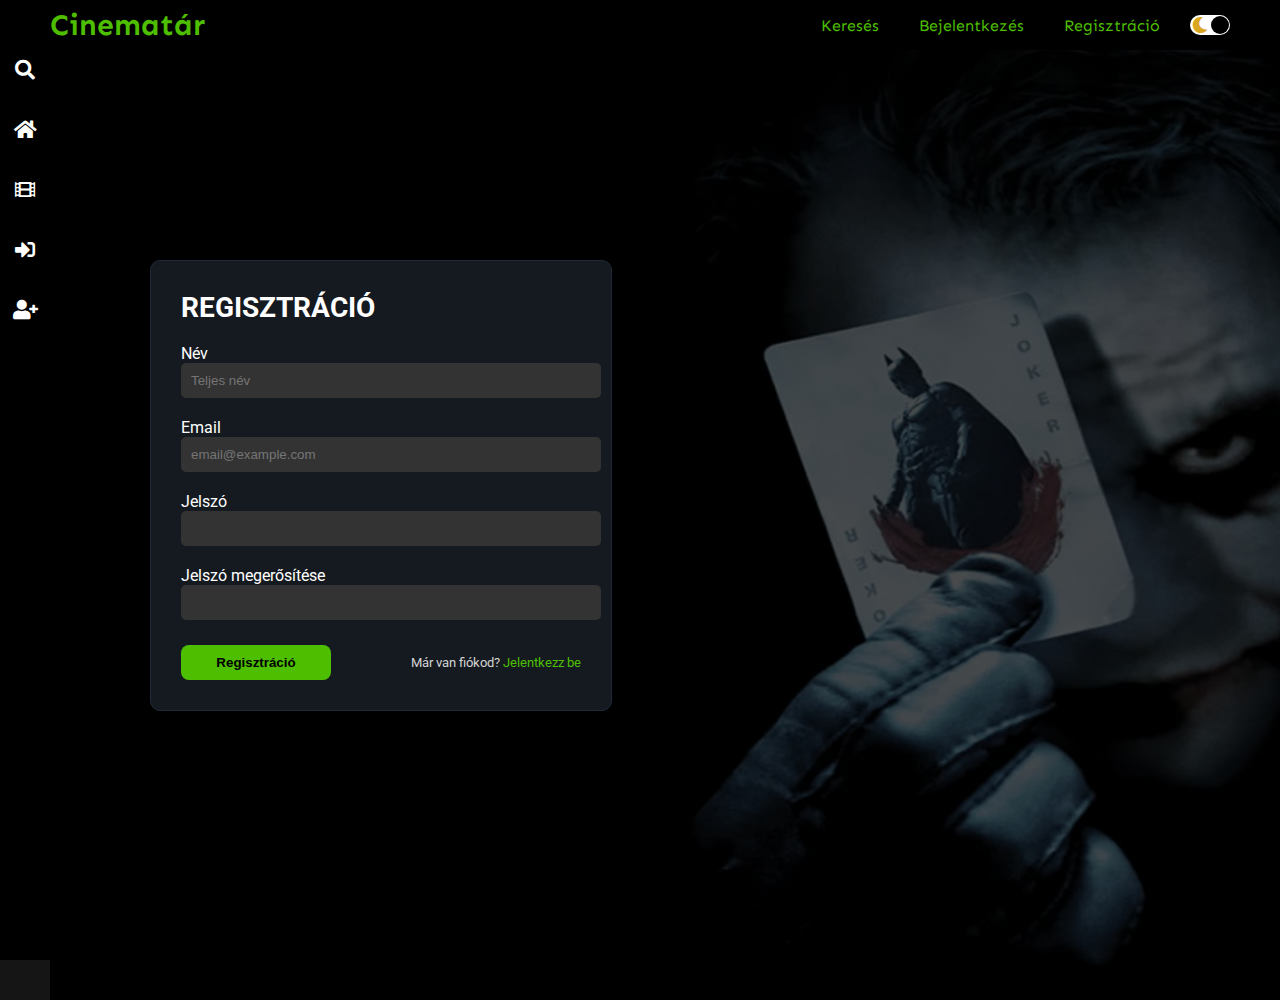
<file: frontend/regisztracio.html>
<!doctype html>
<html lang="hu">

<head>
    <meta charset="utf-8">
    <title>Cinematár - Regisztráció</title>
    <link href="https://fonts.googleapis.com/css2?family=Roboto:wght@100;300;400;500;700;900&family=Sen:wght@400;700;800&display=swap" rel="stylesheet">
    <link rel="stylesheet" href="https://cdnjs.cloudflare.com/ajax/libs/font-awesome/5.15.2/css/all.min.css">
    <link rel="stylesheet" href="style.css">
    
    <style>
        html, body {
            overflow-y: hidden; 
        }
    </style>
</head>

<body>
    <div class="navbar">
        <div class="navbar-container">
            <div class="logo-container">
    <a href="index.html" class="logo-link">
        <h1 class="logo">Cinematár</h1>
    </a>
</div>
            
            <div class="menu-container">
                <ul class="menu-list">
                    <li class="menu-list-item"><a href="kereses.html">Keresés</a></li>
                    <li class="menu-list-item"><a href="bejelentkezes.html">Bejelentkezés</a></li>
                    <li class="menu-list-item active"><a href="regisztracio.html">Regisztráció</a></li>
                </ul>
            </div>
            
            <div class="profile-container">
                <a href="profil.html">
                    <img class="profile-picture" src="img/profil.jpg" alt="Profil">
                </a>
                <div class="toggle">
                    <i class="fas fa-moon toggle-icon"></i>
                    <i class="fas fa-sun toggle-icon"></i>
                    <div class="toggle-ball"></div>
                </div>
            </div>
        </div>
    </div>

    <div class="container">
        <div class="sidebar">
            <a href="kereses.html"><i class="left-menu-icon fas fa-search"></i></a>
            <a href="index.html"><i class="left-menu-icon fas fa-home"></i></a>
            <a href="profil.html"><i class="left-menu-icon fas fa-user"></i></a>
            <a href="bejelentkezes.html"><i class="left-menu-icon fas fa-key"></i></a>
        </div>

        <div class="content-container" style="
    display: flex; 
    justify-content: flex-start; /* JAVÍTVA: BALRA IGAZÍTÁS */
    align-items: center; 
    padding: 50px 20px;
    padding-left: 100px; /* EXTRA HELY A HÁTTÉRKÉP LÁTHATÓSÁGÁÉRT */
    
    /* Háttérkép beállítások változatlanok */
    background: linear-gradient(rgba(0, 0, 0, 0.7), rgba(0, 0, 0, 0.7)), url('img/hatterkep.jpg');
    background-size: cover;
    background-position: center;
    min-height: calc(100vh - 50px);
">

            <div class="auth-box" style="
                /* Áttetsző SÖTÉT háttér a formra */
                background-color: rgba(22, 27, 34, 0.95); 
                padding: 30px; 
                border-radius: 10px; 
                max-width: 400px;
                width: 100%;
                border: 1px solid #1f2937;
                box-shadow: 0 10px 30px rgba(0,0,0,0.5);
    
                /* ÚJ: FELFELÉ TOLÁS */
                margin-top: -80px; 
">
                <h1 class="movie-list-title" style="margin-bottom: 20px; font-size: 28px;">REGISZTRÁCIÓ</h1>
                
                <p id="status" class="status"></p>
                <form id="register-form">
                    <label style="color: white; display: block; margin-bottom: 5px;">Név
                        <input type="text" name="name" placeholder="Teljes név" required 
                            style="padding: 10px; width: 100%; background-color: #333; color: white; border: none; border-radius: 5px; margin-bottom: 15px;"
                        >
                    </label>
                    <label style="color: white; display: block; margin-bottom: 5px;">Email
                      <input type="email" name="email" placeholder="email@example.com" required 
                        style="padding: 10px; width: 100%; background-color: #333; color: white; border: none; border-radius: 5px; margin-bottom: 15px;"
                      >
                    </label>
                    <label style="color: white; display: block; margin-bottom: 5px;">Jelszó
                      <input type="password" name="password" required minlength="6"
                        style="padding: 10px; width: 100%; background-color: #333; color: white; border: none; border-radius: 5px; margin-bottom: 15px;"
                      >
                    </label>
                    <label style="color: white; display: block; margin-bottom: 5px;">Jelszó megerősítése
                        <input type="password" name="password2" required minlength="6"
                          style="padding: 10px; width: 100%; background-color: #333; color: white; border: none; border-radius: 5px; margin-bottom: 20px;"
                        >
                      </label>
                    
                    <div style="display:flex;justify-content:space-between;align-items:center;">
                        <button type="submit" class="featured-button" style="width: 150px; background-color: #4dbf00; color: black; font-weight: bold; border: none; border-radius: 8px; padding: 10px;">Regisztráció</button>
                        <small style="color: lightgray;">
                            Már van fiókod? <a href="bejelentkezes.html" style="color: #4dbf00; text-decoration: none;">Jelentkezz be</a>
                        </small>
                    </div>
                </form>
            </div>
        </div>
    </div>
    
    <script src="config.js"></script>
    <script src="app.js"></script>
    <script src="register.js"></script>
</body>
</html>
</file>
<file: frontend/style.css>
* {
  margin: 0;
}

body {
  font-family: "Roboto", sans-serif;
  background-color: #151515;
}

.navbar {
  width: 100%;
  height: 50px;
  background-color: black;
  position: sticky;
  top: 0;
}

.navbar-container {
  display: flex;
  align-items: center;
  padding: 0 50px;
  height: 100%;
  color: white;
  font-family: "Sen", sans-serif;
}

.logo-container {
  flex: 1;
}

.logo {
  font-size: 30px;
  color: #4dbf00;
}

.logo-link {
    text-decoration: none;
    cursor: pointer;
    display: block;
}

/* MEGELŐZÉS: Töröljük a színt és a háttérváltozást a logo-ról hover esetén */
.logo-link:hover .logo {
    opacity: 1;
    color: #4dbf00 !important;
}

/* Megelőzzük, hogy a sima <a> tag hover stílusa ráhatással legyen a logo-ra */
.logo-link:hover {
    background-color: transparent !important;
}

/* KORRIGÁLVA: A menü jobbra tolása a profil ikon mellé */
.menu-container {
  flex: none;
  margin-left: auto;
  margin-right: 0;
}

.menu-list {
    display: flex;
    list-style: none;
    justify-content: flex-end;
}

.menu-list-item {
    margin-right: 20px;
    transition: background-color 0.3s ease-in-out;
    padding: 5px 10px;
    border-radius: 8px;
    cursor: pointer;
}

.menu-list-item a {
    color: #4dbf00;
    text-decoration: none;
    display: block;
}

.menu-list-item:hover {
    background-color: #E0E0E0;
    color: black;
}

.menu-list-item:hover a {
    color: black;
}


.menu-list-item.active {
    font-weight: bold;
    background-color: #4dbf00;
    color: black;
}
.menu-list-item.active a {
    color: black;
}

.left-menu-icon {
    color: white;
    font-size: 20px;
    margin-bottom: 40px;
    cursor: pointer;
    transition: all 0.3s ease-in-out;
    transform: scale(1);
}

/* HOVER EFFEKTUS: Méretnövelés és szín megtartása */
.left-menu-icon:hover {
    color: white;
    transform: scale(1.1);
}

/* PROFIL KONTÉNER: Optimalizálva, hogy csak a tartalmának megfelelő helyet foglalja */
.profile-container {
    flex: none;
    display: flex;
    align-items: center;
    justify-content: flex-end;
}

.profile-container a {
    margin-right: 15px;
    display: flex;
    align-items: center;
}

.profile-text-container {
    display: none;
    margin: 0 20px;
}

.profile-picture {
    width: 32px;
    height: 32px;
    border-radius: 50%;
    object-fit: cover;
    cursor: pointer;
    transition: transform 0.2s ease-in-out, border 0.2s ease-in-out;
}

/* Hover effektus a profilképre */
.profile-picture:hover {
    transform: scale(1.1);
    border: 2px solid #4dbf00;
}

.toggle {
    width: 40px;
    height: 20px;
    background-color: white;
    border-radius: 30px;
    display: flex;
    align-items: center;
    justify-content: space-around;
    position: relative;
}

.toggle-icon {
    color: goldenrod;
}

.toggle-ball {
    width: 18px;
    height: 18px;
    background-color: black;
    position: absolute;
    right: 1px;
    border-radius: 50%;
    cursor: pointer;
    transition: 1s ease all;
}

.sidebar {
    width: 50px;
    height: 100%;
    background-color: black;
    position: fixed;
    top: 0;
    display: flex;
    flex-direction: column;
    align-items: center;
    padding-top: 60px;
}

.left-menu-icon {
    color: white;
    font-size: 20px;
    margin-bottom: 40px;
}

.container {
    min-height: calc(100vh - 50px);
    color: white;
}

.content-container {
    margin-left: 50px;
}

.featured-content {
    height: 50vh;
    padding: 50px;
}

.featured-title {
    width: 200px;
}

.featured-desc {
    width: 500px;
    color: lightgray;
    margin: 30px 0;
}

.featured-button {
    background-color: #4dbf00;
    color: white;
    padding: 10px 20px;
    border-radius: 10px;
    border: none;
    outline: none;
    font-weight: bold;
    /* ÚJ: Mutató kurzor hozzáadva */
    cursor: pointer;
}

.movie-list-container {
    padding: 0 20px;
}

.movie-list-wrapper {
    position: relative;
    overflow: hidden;
}

.movie-list {
    display: flex;
    align-items: center;
    height: 300px;
    transform: translateX(0);
    transition: all 1s ease-in-out;
}

.movie-list-item {
    margin-right: 30px;
    position: relative;
}

.movie-list-item:hover .movie-list-item-img {
    transform: scale(1.2);
    margin: 0 30px;
    opacity: 0.5;
}

.movie-list-item:hover .movie-list-item-title,
.movie-list-item:hover .movie-list-item-desc,
.movie-list-item:hover .movie-list-item-button {
    opacity: 1;
}

.movie-list-item-img {
    transition: all 1s ease-in-out;
    width: 270px;
    height: 200px;
    object-fit: cover;
    border-radius: 20px;
}

.movie-list-item-title {
    background-color: #333;
    padding: 0 10px;
    font-size: 32px;
    font-weight: bold;
    position: absolute;
    top: 10%;
    left: 50px;
    opacity: 0;
    transition: 1s all ease-in-out;
}

.movie-list-item-desc {
    background-color: #333;
    padding: 10px;
    font-size: 14px;
    position: absolute;
    top: 30%;
    left: 50px;
    width: 230px;
    opacity: 0;
    transition: 1s all ease-in-out;
}

.movie-list-item-button {
    padding: 10px;
    background-color: #4dbf00;
    color: white;
    border-radius: 10px;
    outline: none;
    border: none;
    cursor: pointer;
    position: absolute;
    bottom: 20px;
    left: 50px;
    opacity: 0;
    transition: 1s all ease-in-out;
}

.arrow {
    font-size: 120px;
    position: absolute;
    top: 90px;
    right: 0;
    color: lightgray;
    opacity: 0.5;
    cursor: pointer;
}

/* ---------------------------------------------------- */
/* VILÁGOS MÓD STÍLUSOK (.active) - KORRIGÁLVA */
/* ---------------------------------------------------- */

.container.active {
    background-color: white;
}


.navbar-container.active {
    background-color: white;
    /* color: black; TÖRÖLVE */
}

.sidebar.active{
    background-color: white;
}

/* JAVÍTVA: Az ikonok feketévé válnak világos módban (fehér háttér) */
.left-menu-icon.active{
    color: black;
}

.toggle.active{
    background-color: black;
}

.toggle-ball.active{
    background-color: white;
    transform: translateX(-20px);
}

@media only screen and (max-width: 940px){
    .menu-container{
        display: none;
    }
}
</file>
